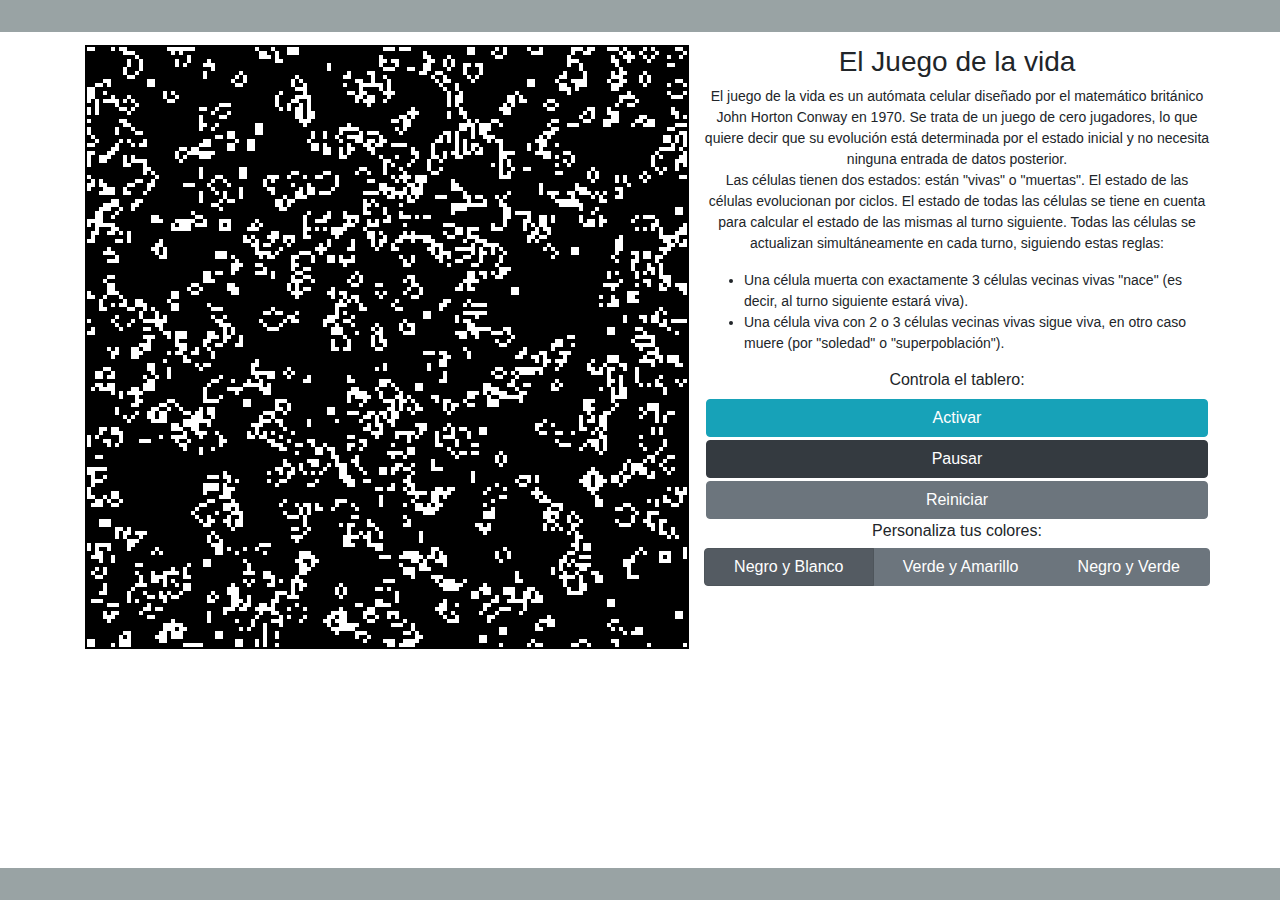
<file: index.html>
<!DOCTYPE html>
<html lang="es">

<head>
    <title>El Juego de la Vida</title>
    <!-- Required meta tags -->
    <meta charset="utf-8">
    <meta name="viewport" content="width=device-width, initial-scale=1, shrink-to-fit=no">

    <!-- Bootstrap CSS -->
    <link rel="stylesheet" href="css/styles.css">
    <link rel="stylesheet" href="https://stackpath.bootstrapcdn.com/bootstrap/4.4.1/css/bootstrap.min.css" integrity="sha384-Vkoo8x4CGsO3+Hhxv8T/Q5PaXtkKtu6ug5TOeNV6gBiFeWPGFN9MuhOf23Q9Ifjh" crossorigin="anonymous">

    <!-- Script Del Juego -->
    <script src='js/classAgente.js'></script>
    <script src='js/juego.js'></script>

</head>

<body onload='inicializa();'>


    <div id="margenUp" class="margen"></div>

    <div class="container" style="margin-top: 1%;">
        <div class="row">

            <!-- Columna canvas -->
            <div class="col-md" id="columna-canvas">
                <canvas id='canvas' style='border:2px solid #000000;'></canvas>
            </div>

            <!-- Columna Input -->
            <div class="col-md" id="columna-input">

                <!-- Texto -->
                <h3 style="text-align: center;">El Juego de la vida</h3>
                <div class="row" id="texto-informativo" style="font-size: 14px;">
                    <p>El juego de la vida es un autómata celular diseñado por el matemático británico John Horton
                        Conway en 1970. Se trata de un juego de cero jugadores, lo que quiere decir que su evolución
                        está determinada por el estado inicial y no necesita ninguna entrada de datos posterior.
                        <br> Las células tienen dos estados: están "vivas" o "muertas". El estado de las células
                        evolucionan por ciclos. El estado de todas las células se tiene en cuenta para calcular el
                        estado de las mismas al turno siguiente. Todas las células se actualizan simultáneamente en cada
                        turno, siguiendo estas reglas:</p>
                    <ul>
                        <li>Una célula muerta con exactamente 3 células vecinas vivas "nace" (es decir, al turno
                            siguiente estará viva).</li>
                        <li>Una célula viva con 2 o 3 células vecinas vivas sigue viva, en otro caso muere (por
                            "soledad" o "superpoblación").</li>
                    </ul>
                </div>

                <!-- Botones Contoladores -->
                <h6>Controla el tablero: </h6>
                <div class="row" id="botones-control">
                    <button type="button" id="btn-activar" class="btn btn-info btn-block" style="margin: 0.3%;"
                        onclick="activar()">Activar</button>
                    <button type="button" id="btn-pausar" class="btn btn-dark btn-block" style="margin: 0.3%;"
                        onclick="pausar()">Pausar</button>
                    <button type="button" id="btn-reiniciar" class="btn btn-secondary btn-block" style="margin: 0.3%;"
                        onclick="reiniciar()">Reiniciar</button>
                </div>

                <!-- Botones Contoladores 2 -->
                <h6>Personaliza tus colores: </h6>
                <div class="row" id="botones-color">
                    <div class="btn-group btn-group-toggle btn-block" data-toggle="buttons">
                        <label class="btn btn-secondary active" id="btn-1">
                            <input type="radio" onclick="colorOpcionUno()" checked>Negro y Blanco
                        </label>
                        <label class="btn btn-secondary" id="btn-2">
                            <input type="radio" onclick="colorOpcionDos()">Verde y Amarillo
                        </label>
                        <label class="btn btn-secondary" id="btn-3">
                            <input type="radio" onclick="colorOpcionTres()">Negro y Verde
                        </label>
                    </div>
                </div>


            <!-- Columna-input -->
            </div>
        <!-- Container row -->
        </div>
    <!-- Container -->
    </div>



    <!-- Footer -->
    <footer class="page-footer" id="margenDown">
    </footer>
    <!-- Footer -->

    <!-- Optional JavaScript -->
    <!-- jQuery first, then Popper.js, then Bootstrap JS -->
    <script src="https://code.jquery.com/jquery-3.4.1.slim.min.js"
        integrity="sha384-J6qa4849blE2+poT4WnyKhv5vZF5SrPo0iEjwBvKU7imGFAV0wwj1yYfoRSJoZ+n"
        crossorigin="anonymous"></script>
    <script src="https://cdn.jsdelivr.net/npm/popper.js@1.16.0/dist/umd/popper.min.js"
        integrity="sha384-Q6E9RHvbIyZFJoft+2mJbHaEWldlvI9IOYy5n3zV9zzTtmI3UksdQRVvoxMfooAo"
        crossorigin="anonymous"></script>
    <script src="https://stackpath.bootstrapcdn.com/bootstrap/4.4.1/js/bootstrap.min.js"
        integrity="sha384-wfSDF2E50Y2D1uUdj0O3uMBJnjuUD4Ih7YwaYd1iqfktj0Uod8GCExl3Og8ifwB6"
        crossorigin="anonymous"></script>

</body>

</html>
</file>
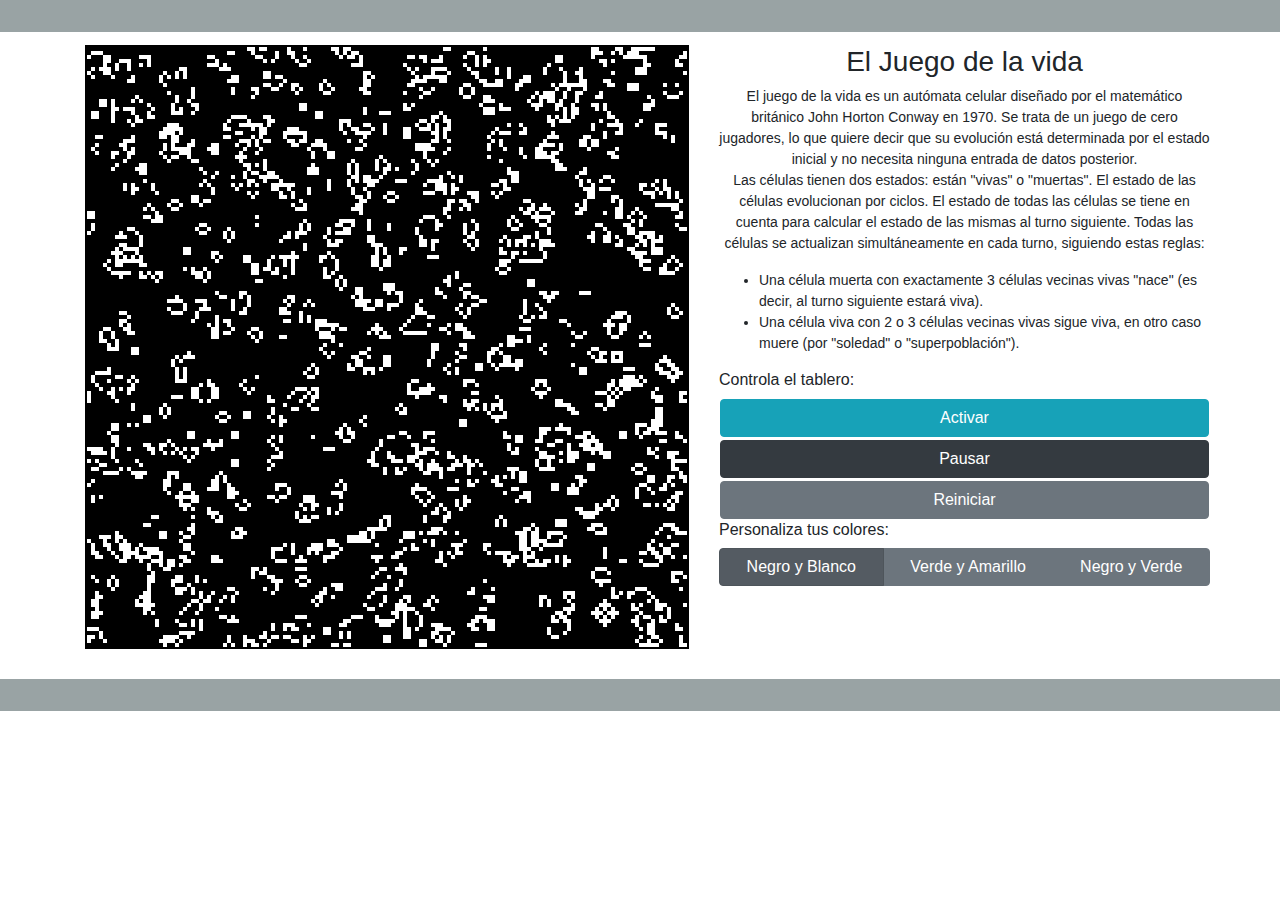
<file: juego-de-la-vida.html>
<html>

<head>
    <title>El Juego de la Vida</title>
    <!-- Required meta tags -->
    <meta charset="utf-8">
    <meta name="viewport" content="width=device-width, initial-scale=1, shrink-to-fit=no">

    <!-- Bootstrap CSS -->
    <link rel="stylesheet" href="css/styles.css">
    <link rel="stylesheet" href="https://stackpath.bootstrapcdn.com/bootstrap/4.4.1/css/bootstrap.min.css" integrity="sha384-Vkoo8x4CGsO3+Hhxv8T/Q5PaXtkKtu6ug5TOeNV6gBiFeWPGFN9MuhOf23Q9Ifjh" crossorigin="anonymous">

    <!-- Script Del Juego -->
    <script src='js/classAgente.js'></script>
    <script src='js/juego.js'></script>
</head>

<body onload='inicializa();'>
    <div id="margenUp" class="margen">

    </div>
    <div class="container" style="margin-top: 1%;">
        <div class="row">
            <div class="col-md">
                <canvas id='canvas' style='border:2px solid #000000;'></canvas>
            </div>

            <div class="col-md" id="columna-input" style="margin-left: 15px;">
                <div>
                    <h3 style="text-align: center;">El Juego de la vida</h3>
                </div>
                <div class="row" id="texto-informativo" style="font-size: 14;">
                    <p>El juego de la vida es un autómata celular diseñado por el matemático británico John Horton Conway en 1970. Se trata de un juego de cero jugadores, lo que quiere decir que su evolución está determinada por el estado inicial y no necesita ninguna entrada de datos posterior.
                        <br> Las células tienen dos estados: están "vivas" o "muertas". El estado de las células evolucionan por ciclos. El estado de todas las células se tiene en cuenta para calcular el estado de las mismas al turno siguiente. Todas las células se actualizan simultáneamente en cada turno, siguiendo estas reglas:</p>
                    <ul>
                        <li>Una célula muerta con exactamente 3 células vecinas vivas "nace" (es decir, al turno siguiente estará viva).</li>
                        <li>Una célula viva con 2 o 3 células vecinas vivas sigue viva, en otro caso muere (por "soledad" o "superpoblación").</li>
                    </ul>

                </div>
                <div class="row">
                    <div>
                        <h6>Controla el tablero: </h6></div>
                    <button type="button" class="btn btn-info btn-block" style="margin: 0.3%;" onclick="activar()">Activar</button>
                    <button type="button" class="btn btn-dark btn-block" style="margin: 0.3%;" onclick="pausar()">Pausar</button>
                    <button type="button" class="btn btn-secondary btn-block" style="margin: 0.3%;" onclick="reiniciar()">Reiniciar</button>
                </div>

                <div class="row">
                    <h6>Personaliza tus colores: </h6>
                    <div class="btn-group btn-group-toggle btn-block" data-toggle="buttons">
                        <label class="btn btn-secondary active">
                            <input type="radio" onclick="colorOpcionUno()" checked>Negro y Blanco
                        </label>
                        <label class="btn btn-secondary">
                            <input type="radio" onclick="colorOpcionDos()">Verde y Amarillo
                        </label>
                        <label class="btn btn-secondary">
                            <input type="radio" onclick="colorOpcionTres()">Negro y Verde
                        </label>
                    </div>
                </div>
            </div>
        </div>
        </div>  
        </div>
        <div id="margenDown" class="margen" style="position: fix; bottom: 0; margin-top: 30px;">
        </div>
        

        <!-- Optional JavaScript -->
        <!-- jQuery first, then Popper.js, then Bootstrap JS -->
        <script src="https://code.jquery.com/jquery-3.4.1.slim.min.js" integrity="sha384-J6qa4849blE2+poT4WnyKhv5vZF5SrPo0iEjwBvKU7imGFAV0wwj1yYfoRSJoZ+n" crossorigin="anonymous"></script>
        <script src="https://cdn.jsdelivr.net/npm/popper.js@1.16.0/dist/umd/popper.min.js" integrity="sha384-Q6E9RHvbIyZFJoft+2mJbHaEWldlvI9IOYy5n3zV9zzTtmI3UksdQRVvoxMfooAo" crossorigin="anonymous"></script>
        <script src="https://stackpath.bootstrapcdn.com/bootstrap/4.4.1/js/bootstrap.min.js" integrity="sha384-wfSDF2E50Y2D1uUdj0O3uMBJnjuUD4Ih7YwaYd1iqfktj0Uod8GCExl3Og8ifwB6" crossorigin="anonymous"></script>
</body>

</html>
</file>
<file: css/styles.css>
@media(min-width: 675px) and (max-width: 860px){
    #canvas{
    width: 100%;
    }
    #columna-input{
        margin-bottom: 3%;
    }
}

@media(max-width:675px){
    #canvas{
    width: 85%;
    }

    #columna-canvas {
        margin-top: 2%;
    }
    #columna-input {
        margin: 4% 4% 4% 4%;

    }
    #texto-informativo{
        margin-top: 1%;
    }

}

.margen{
    background-color:#99A3A4;
    height: 2rem;

}

p{
    text-align: center;
    margin: auto;
    display: block;

}

canvas {
    padding: 0;
    margin: auto;
    display: block;

}

h6 {
    text-align:center;

}

footer {
    background-color:#99A3A4;
    width: 100%;
    bottom: 0;
    height: 2rem; 
    position: fixed;

  }

#botones-color {
    margin-bottom: 30px;
}
</file>
